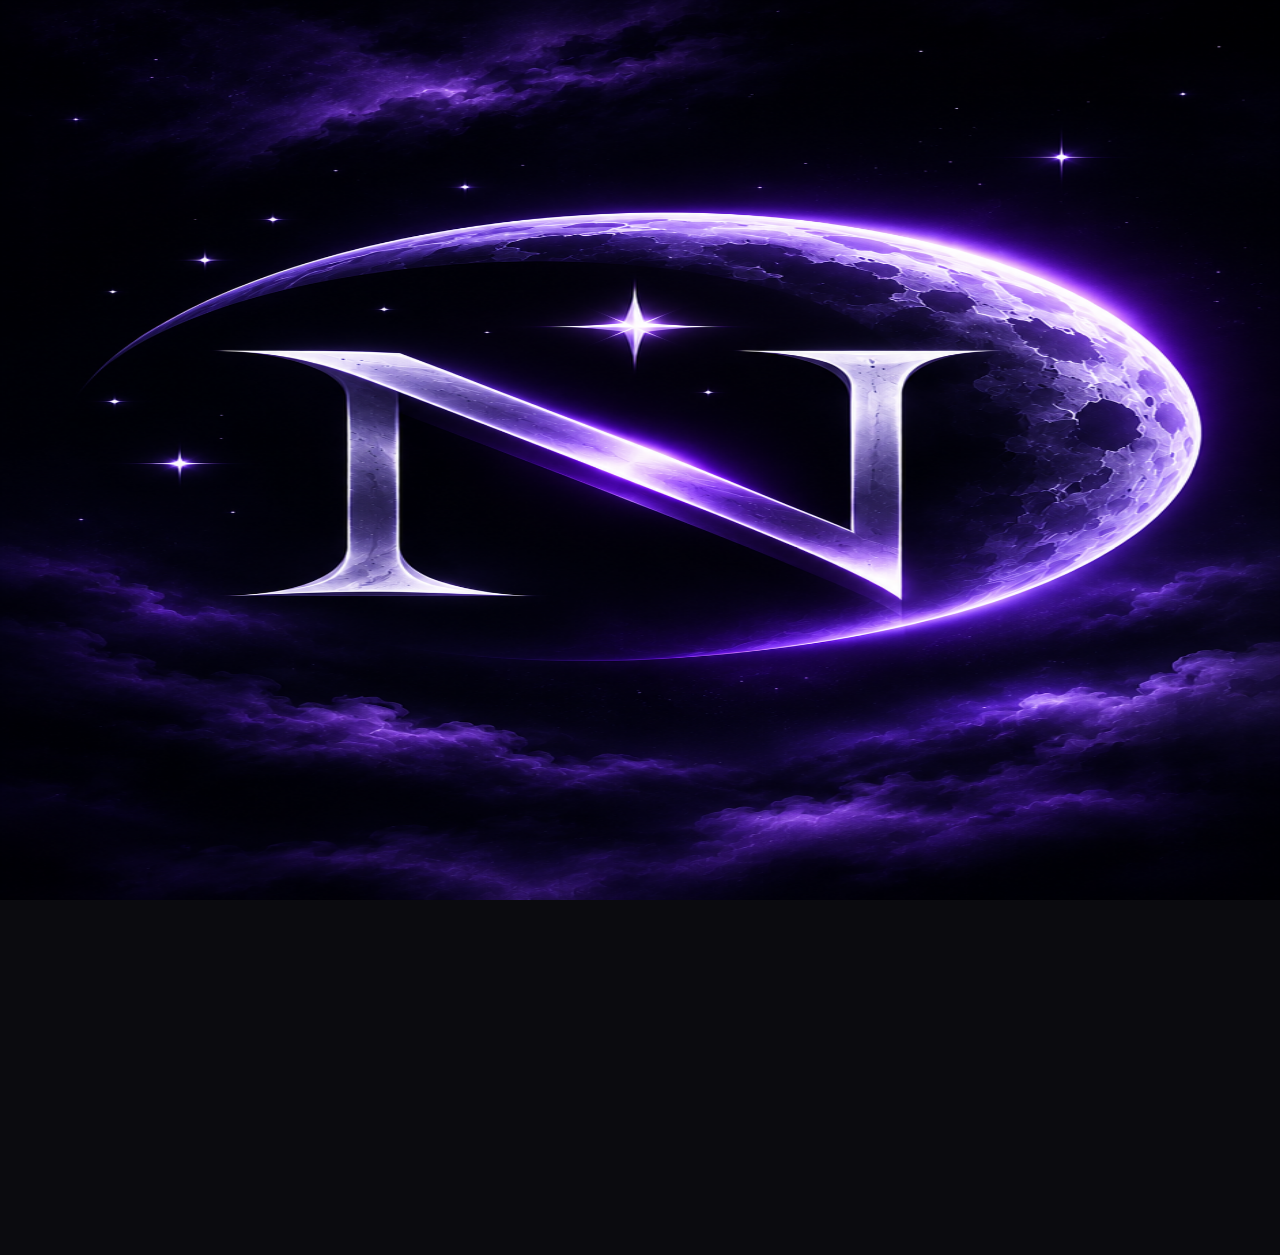
<file: index.html>
<!DOCTYPE html>
<html lang="en">
<head>
    <meta charset="UTF-8">
    <meta name="viewport" content="width=device-width, initial-scale=1.0, viewport-fit=cover">
    <meta name="author" content="Steven Peralta">
    <meta name="description" content="This is the Nocturne App, where you can stream shows made by other creators!">
    <meta name="apple-mobile-web-app-capable" content="yes">
    <meta name="mobile-web-app-capable" content="yes">
    <meta name="apple-mobile-web-app-status-bar-style" content="black-translucent">
    <link rel="stylesheet" href="css/main.css">
    <link rel="apple-touch-icon" href="./icons/nocturne-apple-touch-180.png">
    <link rel="manifest" href="./manifest.json">
    <link rel="preconnect" href="https://fonts.googleapis.com">
    <link rel="preconnect" href="https://fonts.gstatic.com" crossorigin>
    <link href="https://fonts.googleapis.com/css2?family=Inter:wght@400;500;600;700;800&display=swap" rel="stylesheet">
    <title>Nocturne</title>
</head>
<body>

    <div class="splash-container">
            <img class="splash-logo" src="img/nocturneLogoVertical.png">
    </div>

    <main>
        <img class="current-show-image" src="img/Abel_ The End Begins.png">

        <div class="home-container">
             <div class="title">
            <h1>ABEL</h1>
            <p class="show-caption">A Nocturne Original Series</p>
        </div>

        <button class="enter-show-btn">Learn More</button>

        <div class="menu-container">
            <div class="home">
                <img class="home-img" src="icons/home.svg">
                <p>Home</p>
            </div>
            <div class="divider"></div>
            <div class="profile">
                <img class="profile-img" src="icons/profile.svg">
                <p>Profile</p>
            </div>
        </div>
        </div>
    </main>
</body>
<script type="module" src="js/main.js"></script>
</html>
</file>
<file: css/main.css>
/* RESET */

/*
  1. Use a more-intuitive box-sizing model.
*/
*, *::before, *::after {
  box-sizing: border-box;
}
/*
  2. Remove default margin
*/
* {
  margin: 0;
}
/*
  Typographic tweaks!
  3. Add accessible line-height
  4. Improve text rendering
*/
body {
  line-height: 1.5;
  -webkit-font-smoothing: antialiased;
}
/*
  5. Improve media defaults
*/
img, picture, video, canvas, svg {
  display: block;
  max-width: 100%;
}
/*
  6. Remove built-in form typography styles
*/
input, button, textarea, select {
  font: inherit;
}
/*
  7. Avoid text overflows
*/
p, h1, h2, h3, h4, h5, h6 {
  overflow-wrap: break-word;
}
/*
  8. Create a root stacking context
*/
#root, #__next {
  isolation: isolate;
}

/* RESET END */

/* BODY */

body {
    display: flex;
    min-height: 100dvh;
    max-width: 100%;
    background-color: #0B0B0F;
    overflow-x: hidden;
    font-family: 'Inter', sans-serif;
}

h1 {
    color: white;
}

p {
    color: #A1A1AA;
}

/* SPLASH */

.splash-container {
  position: fixed;
  inset: 0;
  width: 100%;
  height: 100dvh;
  z-index: 9999;
  transition: 
    height 0.7s ease-in,
    opacity 0.7s ease-in;
}

.splash-logo {
  height: 100%;
  width: 100%;
}

.splash-container.hide {
  /* height: 0; */
  opacity: 0;
}

/* MAIN */

main {
    display: grid;
    grid-template-columns: 1fr;
    grid-template-rows: auto auto;
    min-height: 100dvh;
    height: auto;
    width: 100%;
    overflow-x: hidden;
    row-gap: 50px;
    visibility: hidden;
}

.current-show-image {
    height: 500px;
    width: 100%;
    grid-row: 1/2;
    grid-column: 1/2;
}

.home-container {
  grid-row: 2/3;
  grid-column: 1/2;
  display: flex;
  flex-direction: column;
  align-items: center;
  gap: 0px;
}

.title {
    align-self: start;
    width: 100%;
    margin-bottom: 5%;
}

.enter-show-btn {
    width: 90%;
    height: 120px;
    border-radius: 10px;
    background-color: #a78bfa;
    color: white;
}

.menu-container {
    width: 100%;
    display: grid;
    grid-template-columns: 1fr 1fr;
    grid-template-rows: 1fr;
    align-self: end;
    height: 100%;
    z-index: 4;
}

.home {
    grid-row: 1/2;
    grid-column: 1/2;
    justify-self: center;
    align-self: center;
    display: flex;
    flex-direction: column;
    text-align: center;
    height: 35px;
    width: 35px;
}

.home p {
    font-size: 11px;
}

.title h1 {
  margin-left: 5%;
}

.title p {
  margin-left: 5%;
}

.profile {
    grid-row: 1/2;
    grid-column: 2/3;
    justify-self: center;
    align-self: center;
    display: flex;
    flex-direction: column;
    text-align: center;
    height: 35px;
    width: 35px;
}

.profile p {
    font-size: 11px;
}

.episode-content-container {
  grid-column: 1/2;
  grid-row: 1/-1;
  height: 100%;
  width: 0;
  background-color: #0B0B0F;
  transition: width 0.3s ease;
  z-index: 5;
  display: grid;
  grid-template-columns: 1fr;
  grid-template-rows: auto;
}

.exit-episode-btn {
  position: fixed;
  top: calc(env(safe-area-inset-top) + 20px);
  right: 20px;
  grid-row: 1/2;
  grid-column: 1/2;
  width: 30px;
  height: 30px;
  z-index: 6;
  justify-self: end;
  /* margin-right: 5%; */
  border-radius: 5px;
  color: black;
}

.episode-image {
  grid-row: 1/2;
  grid-column: 1/2;
  width: 100%;
  height: 250px;
}

.episodes-title {
  color: white;
}

.episode-UL li {
  color: white;
}

.production-type {
  display: grid;
  grid-template-columns: repeat(2, 1fr);
  grid-template-rows: .5fr 1fr;
}

.production-type-text {
  grid-row: 1/2;
  grid-column: 1/2;
  align-self: start;
  justify-self: start;
  margin-left: 7%;
  color: white;
  margin-top: 1.5%;
}

.production-genre-text {
  grid-row: 1/2;
  grid-column: 1/3;
  align-self: start;
  justify-self: center;
  font-size: 12px;
  margin-top: 1.9%;
  margin-left: 7%;
}

.show-name {
  grid-row: 1/2;
  grid-column: 1/2;
  align-self: end;
  justify-self: start;
  margin-top: 14%;
  margin-left: 5%;
  color: white;
}

.show-description {
  grid-row: 2/3;
  grid-column: 1/-1;
  align-self: end;
  justify-self: center;
  width: 90%;
}

.episodes-title {
  margin-top: 10%;
  font-size: 20px;
  margin-left: 4%;
}

.episode-UL {
  margin-top: 5%;
  list-style-type: none;
  padding: 0;
}

li {
  display: grid;
  grid-template-columns: .5fr 1fr;
  grid-template-rows: 1fr;;
  padding-bottom: 35px;;
}

li img {
  width: 220px;
  height: 70px;
  grid-row: 1/2;
  grid-column: 1/2;
  margin-left: 10%;
  object-fit: cover;
  object-position: center;
}

.span-title {
  grid-row: 1/2;
  grid-column: 2/3;
  align-self: start;
  justify-self: start;
  margin-left: 8%;
  width: 100%;
  font-size: 12px;
}

.episode-description {
  grid-row: 1/2;
  grid-column: 2/3;
  align-self: end;
  justify-self: start;
  font-size: 12px;
  width: 80%;
  margin-left: 8%;
}

.video-overlay {
  height: 100dvh;
  width: 100%;
  position: fixed;
  inset: 0;
  z-index: 1000;
  display: grid;
  grid-template-columns: 1fr;
  grid-template-rows: .5fr 1fr;
  background-color: #000;
}

.video {
  height: 100%;
  width: 100%;
  /* object-fit: contain; */
  grid-row: 1/-1;
  grid-column: 1/-1;
  border: none;
  outline: none;
}

.exit-vid-btn {
  grid-row: 1/2;
  grid-column: 1/2;
  align-self: start;
  justify-self: end;
  margin-right: 5%;
  z-index: 8;
  width: 30px;
  height: 30px;
  border-radius: 5px;
  color: black;
  margin-top: calc(env(safe-area-inset-top) + 20px);
}

/* PROFILES */

.profile-section-container {
  position: fixed;
  inset: 0;
  width: 0;
  height: 100dvh;
  z-index: 2;
  background-color: #0b0b0f;
  display: flex;
  flex-direction: column;
  gap: 30px;
  align-items: center;
  padding-top: 30px;
  transition: width 0.2s ease;
}

.empty-prof-image {
  width: 250px;
  height: 250px;
  display: none;
  opacity: 1;
  transition: opacity 0.5s ease;
}

.empty-prof-title {
  color: white;
  display: none;
  opacity: 1;
  transition: opacity 0.5 ease;
}

.create-prof-text {
  text-align: center;
  display: none;
  width: 95%;
  opacity: 1;
  transition: opacity 0.5 ease;
}

.create-prof-btn {
  width: 85%;
  height: 6%;
  background: linear-gradient(180deg, #8752e6 0%, #6d35dc 100%);
  color: #ffffff;
  border: none;
  border-radius: 14px;
  display: none;
  opacity: 1;
  transition: opacity 0.5s ease;
}

@keyframes fadeUp {
  from {
    opacity: 0;
    transform: translateY(12px);
  }

  to {
    opacity: 1;
    transform: translateY(0);
  }
}

.active {
  display: block;
  animation: fadeUp 0.8s ease-out both;
}

/* PROFILE FORM */

.prof-form-container {
  position: fixed;
  min-width: 300px;
  width: 330px;
  min-height: 200px;
  transform: scaleY(0);
  transform-origin: bottom;
  background-color: #211d2b;
  border: 1px solid #383044;
  border-radius: 18px;
  padding: 15px;
  box-shadow: 0 8px 32px rgba(0, 0, 0, 0.25);
  z-index: 5;
  margin-top: 50%;
  display: flex;
  flex-direction: column;
  align-items: center;
  transition: transform 0.5s ease;
}

#user-form {
  display: grid;
  grid-template-columns: minmax(0, 1fr);
  grid-template-rows: auto;
  gap: 10px;
  width: 95%;
}

#user-form label {
  color: white;
}

#image-input {
  width: 85%;
}

#image-input[type="file"] {
  color: white;
}

.user-img-container {
  display: flex;
  flex-direction: column;
  align-items: center;
  gap: 10px;
}

.image-preview {
  width: 100px;
  height: 100px;
}

#username {
  width: 80%;
  justify-self: center;
}

#user-form .exit-form-btn {
  width: 30px;
  height: 30px;
  border-radius: 5px;
  grid-row: 1/2;
  justify-self: end;
}

#user-form button {
  width: 85%;
  min-height: 30px;
  height: 50px;
  background: linear-gradient(180deg, #8752e6 0%, #6d35dc 100%);
  color: #ffffff;
  border: none;
  border-radius: 14px;
  justify-self: center;
}

.user-name-label {
  text-align: center;
}

/* MEDIA QUERIES */

@media (min-width: 414px) {
  .current-show-image {
    height: 600px;
  }

  .show-name {
    margin-left: 7%;
  }

  .show-description {
    margin-right: 3%;
  }

  .production-type-text {
    margin-top: 3%;
  }

  .production-genre-text {
    margin-top: 2.3%;
    margin-right: 5%;
  }

  .prof-form-container {
    width: 360px;
  }

}

@media (min-width: 460px) {
  .current-show-image {
    height: 600px;
  }

  .menu-container {
    margin-bottom: 5%;
  }
}

@media (min-width: 500px) {
  .current-show-image {
    height: 700px;
  }

}

@media (min-width: 600px) {
  .current-show-image {
    height: 850px;
  }
}
</file>
